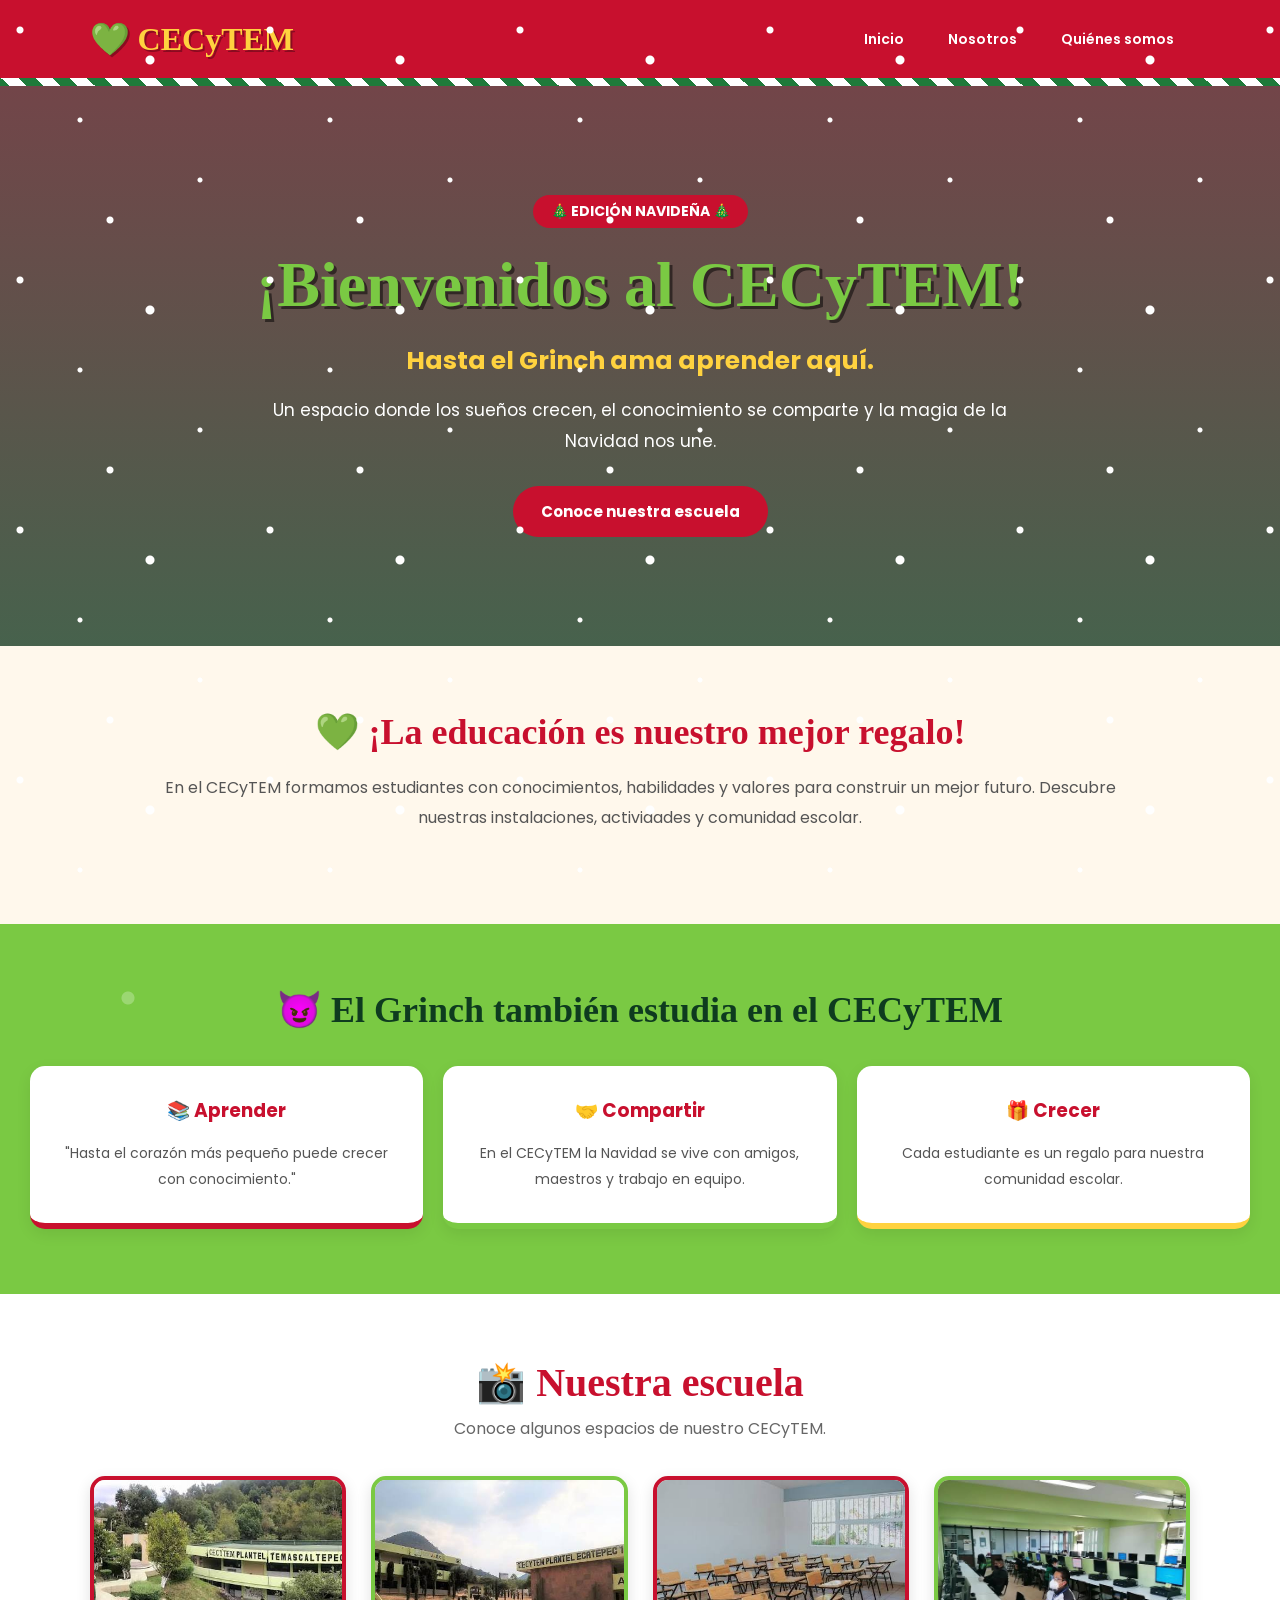
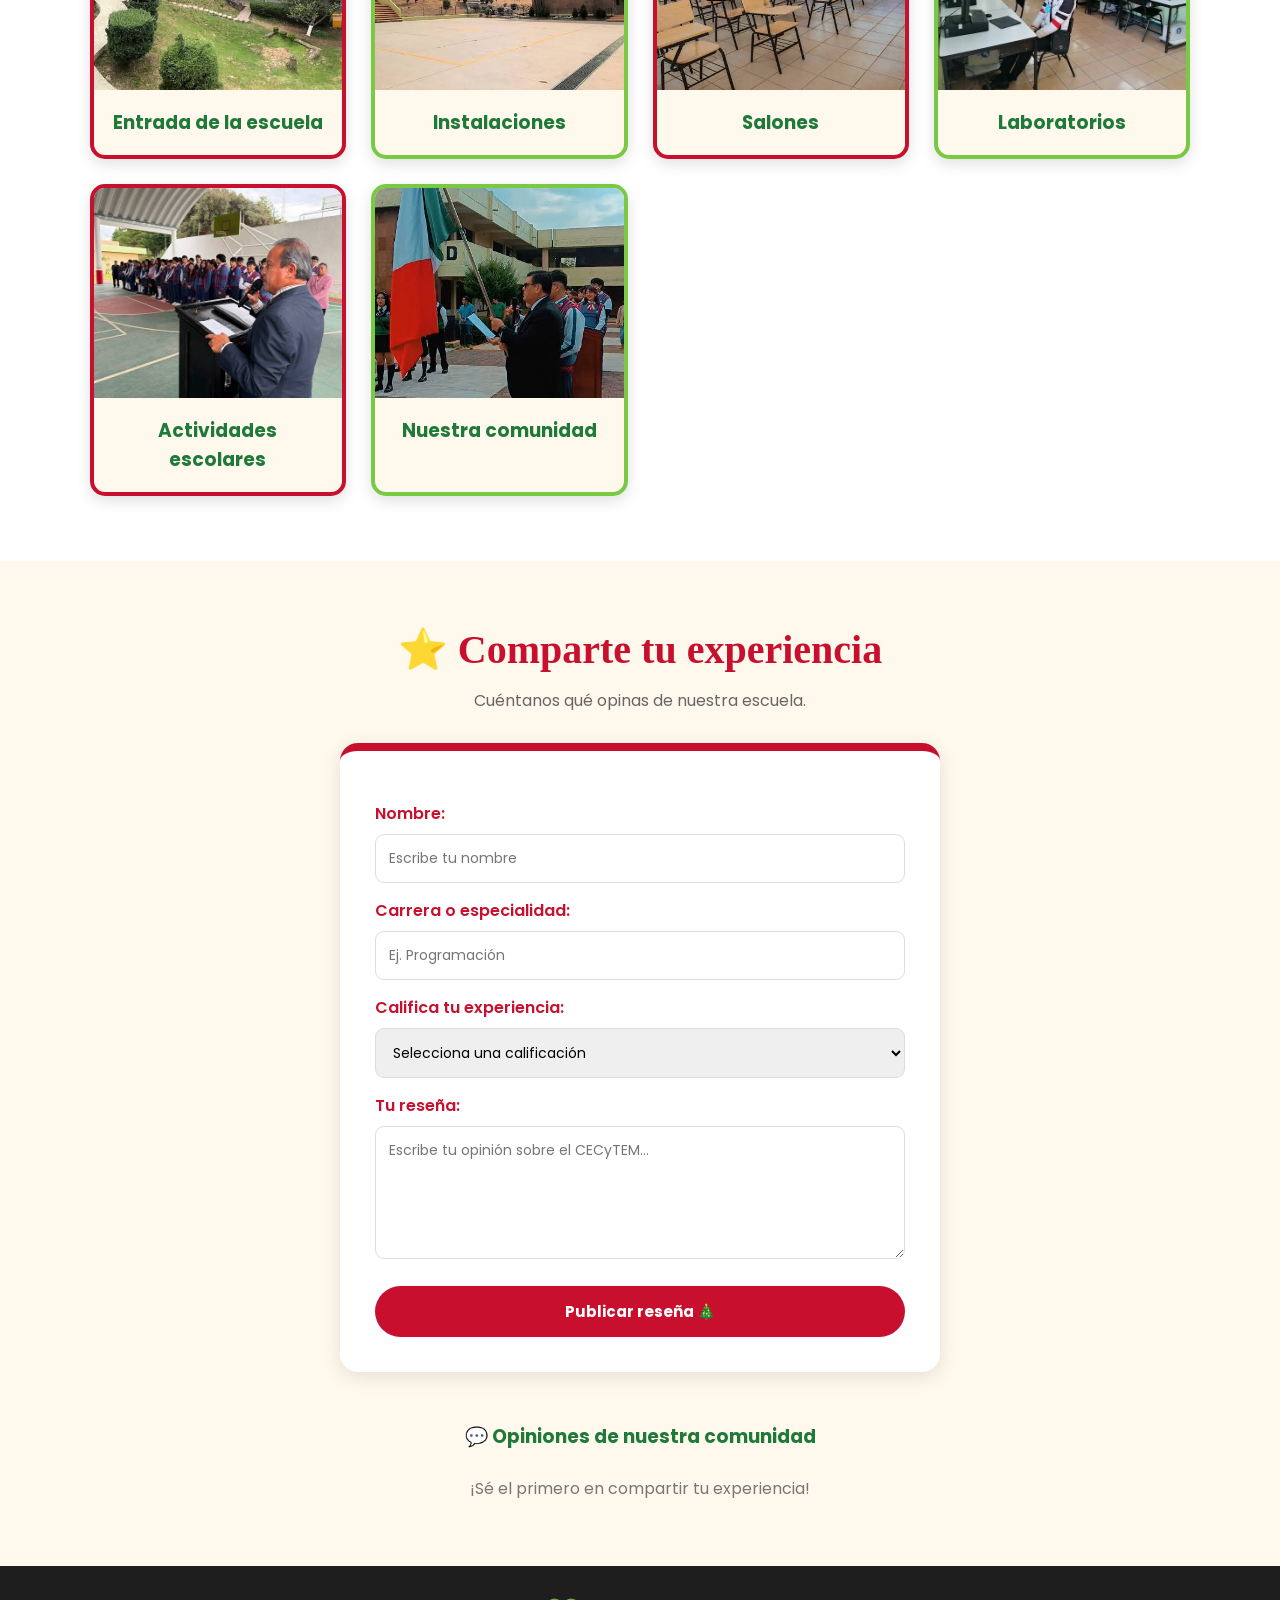
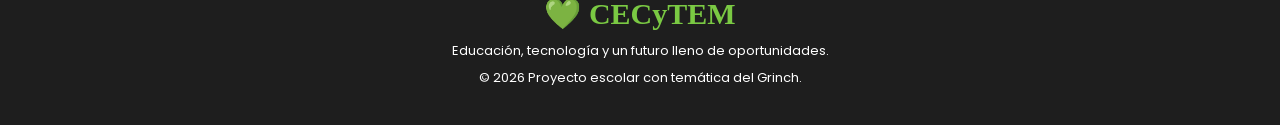
<file: index.html>
<!DOCTYPE html>
<html lang="es">
<head>
    <meta charset="UTF-8">
    <meta name="viewport" content="width=device-width, initial-scale=1.0">
    <title>CECyTEM | Navidad Grinch</title>
    <link rel="preconnect" href="https://fonts.googleapis.com">
    <link href="https://fonts.googleapis.com/css2?family=Mountains+of+Christmas:wght@700&family=Poppins:wght@400;600;700;800&display=swap" rel="stylesheet">
    <link rel="stylesheet" href="css/estilos.css">
</head>
<body>

<header>
    <div class="logo">💚 CECyTEM</div>
    <nav>
        <a href="index.html">Inicio</a>
        <a href="nosotros.html">Nosotros</a>
        <a href="quienessomos.html">Quiénes somos</a>
    </nav>
</header>

<section class="hero">
    <div class="hero-content">
        <span class="temporada">🎄 EDICIÓN NAVIDEÑA 🎄</span>
        <h1>¡Bienvenidos al CECyTEM!</h1>
        <h2>Hasta el Grinch ama aprender aquí.</h2>
        <p>
            Un espacio donde los sueños crecen, el conocimiento se comparte
            y la magia de la Navidad nos une.
        </p>
        <a href="#galeria" class="btn">Conoce nuestra escuela</a>
    </div>
</section>

<section class="bienvenida">
    <h2>💚 ¡La educación es nuestro mejor regalo!</h2>
    <p>
        En el CECyTEM formamos estudiantes con conocimientos,
        habilidades y valores para construir un mejor futuro.
        Descubre nuestras instalaciones, actividades y comunidad escolar.
    </p>
</section>

<section class="contenido grinch-datos">
    <h2>😈 El Grinch también estudia en el CECyTEM</h2>
    <div class="tarjetas">
        <div class="tarjeta">
            <h3>📚 Aprender</h3>
            <p>"Hasta el corazón más pequeño puede crecer con conocimiento."</p>
        </div>
        <div class="tarjeta">
            <h3>🤝 Compartir</h3>
            <p>En el CECyTEM la Navidad se vive con amigos, maestros y trabajo en equipo.</p>
        </div>
        <div class="tarjeta">
            <h3>🎁 Crecer</h3>
            <p>Cada estudiante es un regalo para nuestra comunidad escolar.</p>
        </div>
    </div>
</section>

<section class="galeria" id="galeria">
    <h2>📸 Nuestra escuela</h2>
    <p class="subtitulo">Conoce algunos espacios de nuestro CECyTEM.</p>

    <div class="galeria-grid">
        <div class="foto">
            <img src="img/escuela1.jpg" alt="Fachada del CECyTEM">
            <h3>Entrada de la escuela</h3>
        </div>
        <div class="foto">
            <img src="img/escuela2.jpg" alt="Instalaciones del CECyTEM">
            <h3>Instalaciones</h3>
        </div>
        <div class="foto">
            <img src="img/escuela3.jpg" alt="Salones del CECyTEM">
            <h3>Salones</h3>
        </div>
        <div class="foto">
            <img src="img/escuela4.jpg" alt="Laboratorios escolares">
            <h3>Laboratorios</h3>
        </div>
        <div class="foto">
            <img src="img/escuela5.jpg" alt="Actividades escolares">
            <h3>Actividades escolares</h3>
        </div>
        <div class="foto">
            <img src="img/escuela6.jpg" alt="Comunidad estudiantil">
            <h3>Nuestra comunidad</h3>
        </div>
    </div>
</section>

<section class="resenas" id="resenas">
    <h2>⭐ Comparte tu experiencia</h2>
    <p>Cuéntanos qué opinas de nuestra escuela.</p>

    <form class="formulario" id="formResenas">
        <label for="nombre">Nombre:</label>
        <input type="text" id="nombre" placeholder="Escribe tu nombre" required>

        <label for="carrera">Carrera o especialidad:</label>
        <input type="text" id="carrera" placeholder="Ej. Programación" required>

        <label for="calificacion">Califica tu experiencia:</label>
        <select id="calificacion" required>
            <option value="">Selecciona una calificación</option>
            <option value="5">⭐⭐⭐⭐⭐ Excelente</option>
            <option value="4">⭐⭐⭐⭐ Muy buena</option>
            <option value="3">⭐⭐⭐ Buena</option>
            <option value="2">⭐⭐ Regular</option>
            <option value="1">⭐ Puede mejorar</option>
        </select>

        <label for="comentario">Tu reseña:</label>
        <textarea id="comentario" rows="5" placeholder="Escribe tu opinión sobre el CECyTEM..." required></textarea>

        <button type="submit" class="btn">Publicar reseña 🎄</button>
    </form>

    <div class="resenas-publicadas">
        <h3>💬 Opiniones de nuestra comunidad</h3>
        <div id="listaResenas">
            <p class="sin-resenas">¡Sé el primero en compartir tu experiencia!</p>
        </div>
    </div>
</section>

<footer>
    <h3>💚 CECyTEM</h3>
    <p>Educación, tecnología y un futuro lleno de oportunidades.</p>
    <p>© 2026 Proyecto escolar con temática del Grinch.</p>
</footer>

<script src="js/scripts.js"></script>
</body>
</html>
</file>
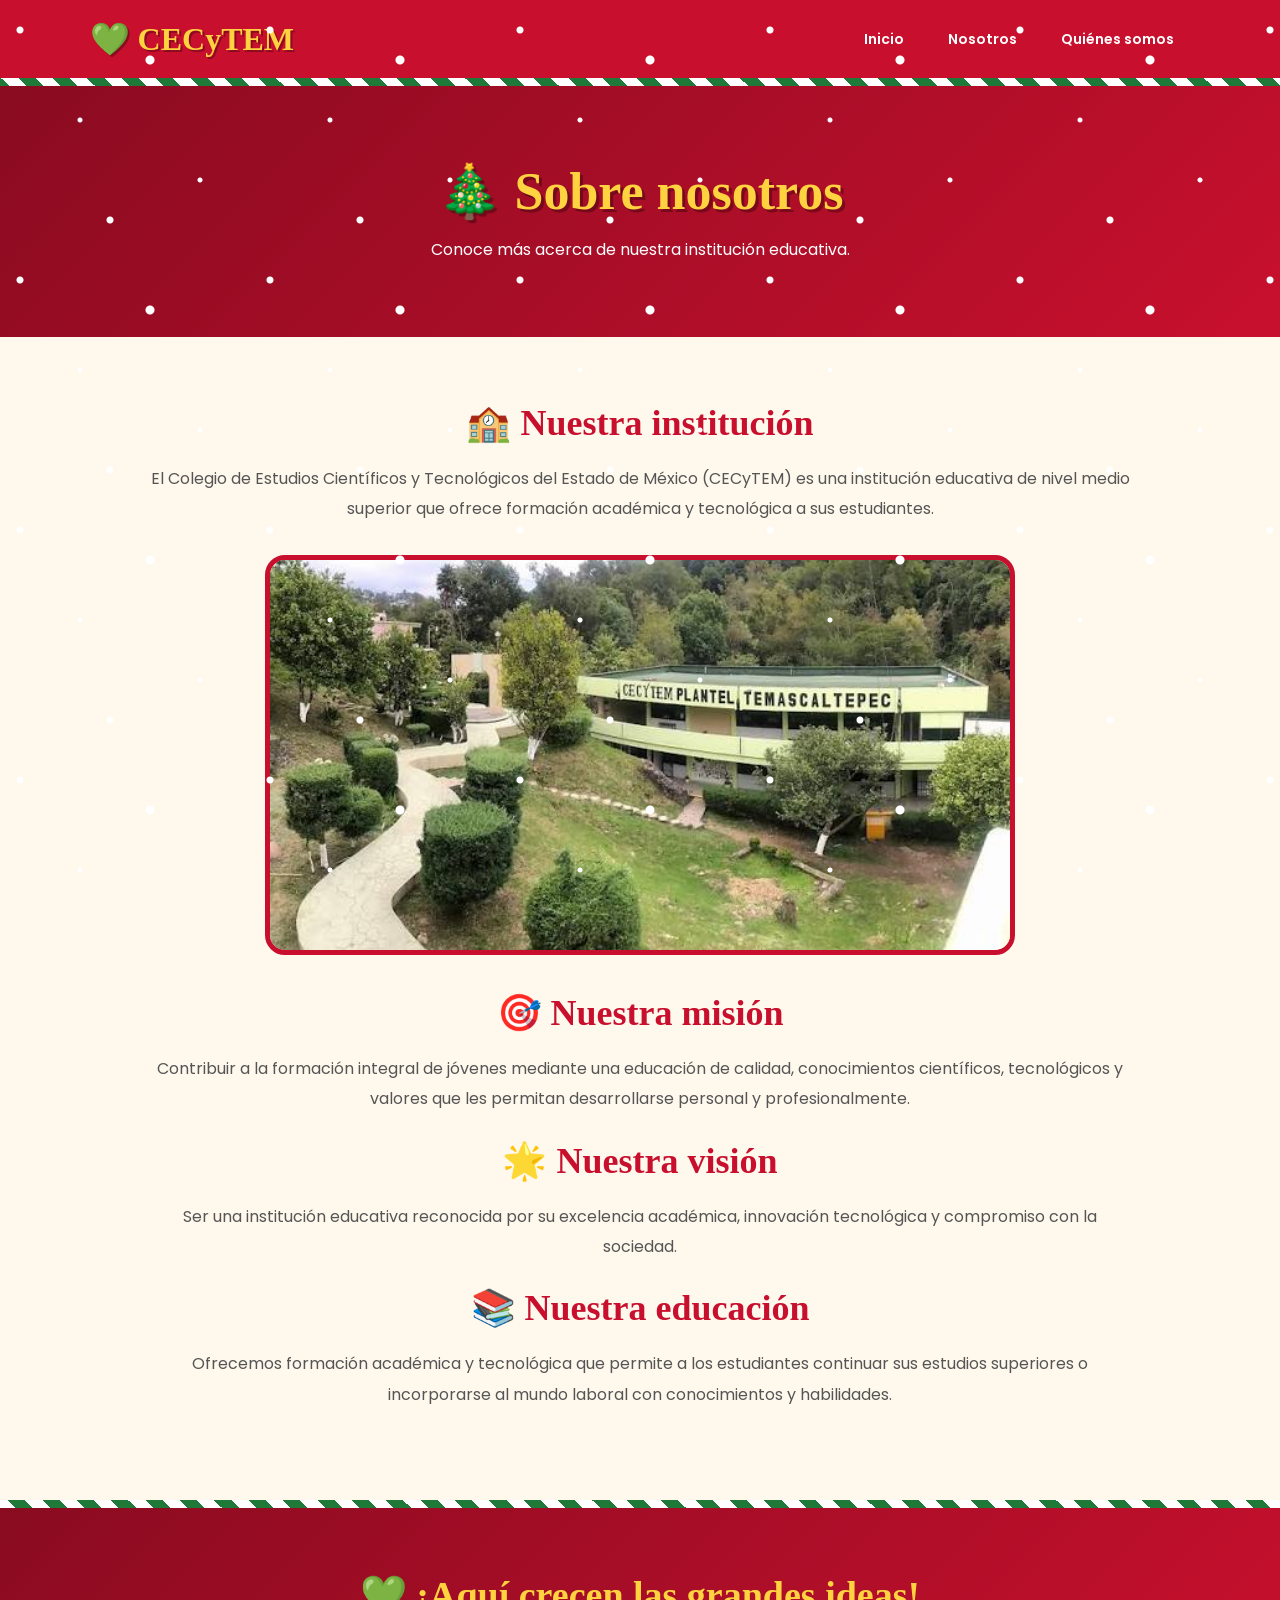
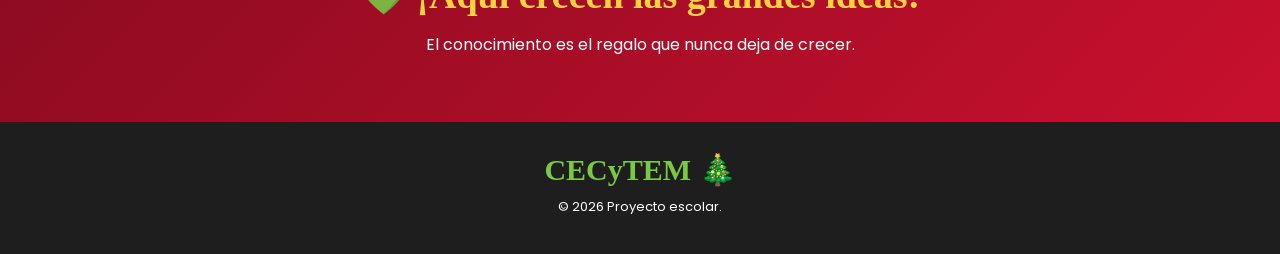
<file: nosotros.html>
<!DOCTYPE html>
<html lang="es">
<head>
    <meta charset="UTF-8">
    <meta name="viewport" content="width=device-width, initial-scale=1.0">
    <title>Nosotros | CECyTEM</title>
    <link rel="preconnect" href="https://fonts.googleapis.com">
    <link href="https://fonts.googleapis.com/css2?family=Mountains+of+Christmas:wght@700&family=Poppins:wght@400;600;700;800&display=swap" rel="stylesheet">
    <link rel="stylesheet" href="css/estilos.css">
</head>
<body>

<header>
    <div class="logo">💚 CECyTEM</div>
    <nav>
        <a href="index.html">Inicio</a>
        <a href="nosotros.html">Nosotros</a>
        <a href="quienessomos.html">Quiénes somos</a>
    </nav>
</header>

<section class="encabezado">
    <h1>🎄 Sobre nosotros</h1>
    <p>Conoce más acerca de nuestra institución educativa.</p>
</section>

<section class="contenido">
    <h2>🏫 Nuestra institución</h2>
    <p>
        El Colegio de Estudios Científicos y Tecnológicos del Estado de México
        (CECyTEM) es una institución educativa de nivel medio superior que
        ofrece formación académica y tecnológica a sus estudiantes.
    </p>

    <div class="imagen-contenido">
        <img src="img/escuela1.jpg" alt="Fotografía de nuestra escuela">
    </div>

    <h2>🎯 Nuestra misión</h2>
    <p>
        Contribuir a la formación integral de jóvenes mediante una educación
        de calidad, conocimientos científicos, tecnológicos y valores que
        les permitan desarrollarse personal y profesionalmente.
    </p>

    <h2>🌟 Nuestra visión</h2>
    <p>
        Ser una institución educativa reconocida por su excelencia académica,
        innovación tecnológica y compromiso con la sociedad.
    </p>

    <h2>📚 Nuestra educación</h2>
    <p>
        Ofrecemos formación académica y tecnológica que permite a los
        estudiantes continuar sus estudios superiores o incorporarse
        al mundo laboral con conocimientos y habilidades.
    </p>
</section>

<section class="frase">
    <h2>💚 ¡Aquí crecen las grandes ideas!</h2>
    <p>El conocimiento es el regalo que nunca deja de crecer.</p>
</section>

<footer>
    <h3>CECyTEM 🎄</h3>
    <p>© 2026 Proyecto escolar.</p>
</footer>

<script src="js/scripts.js"></script>
</body>
</html>
</file>
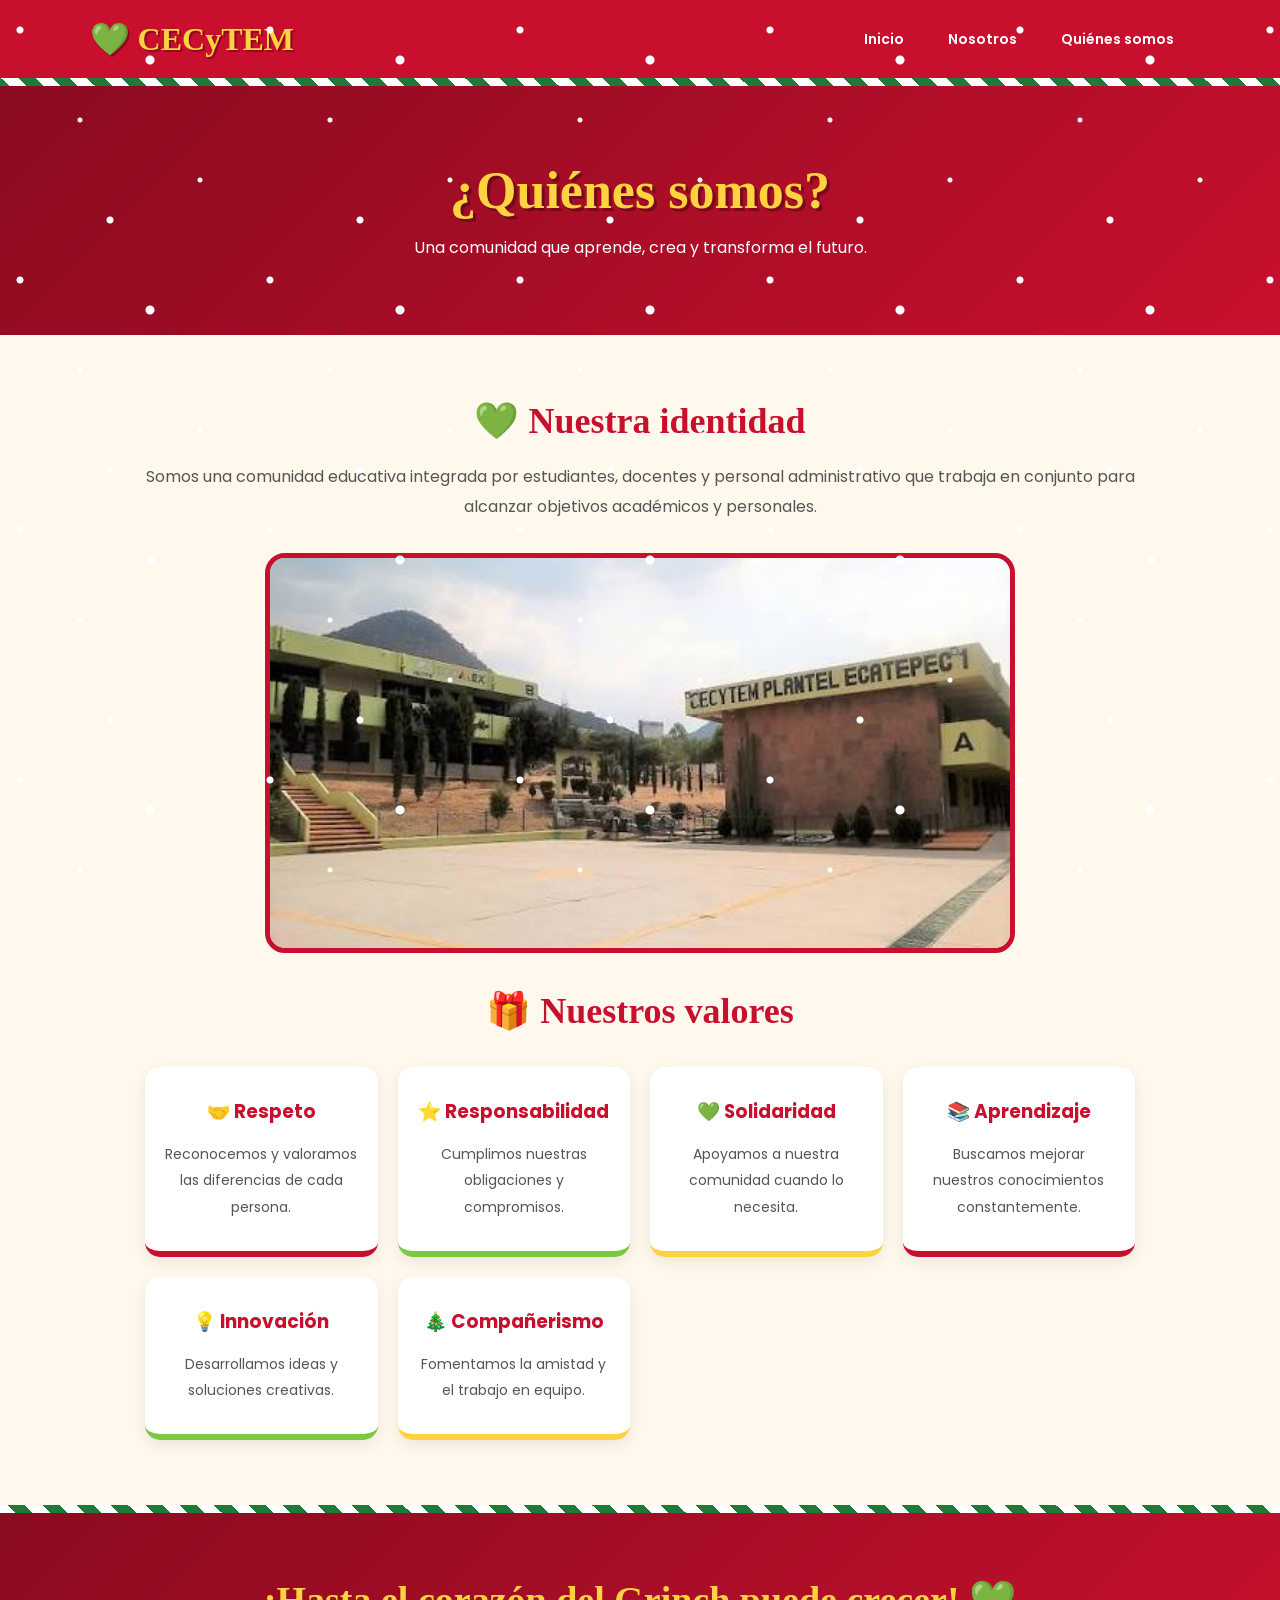
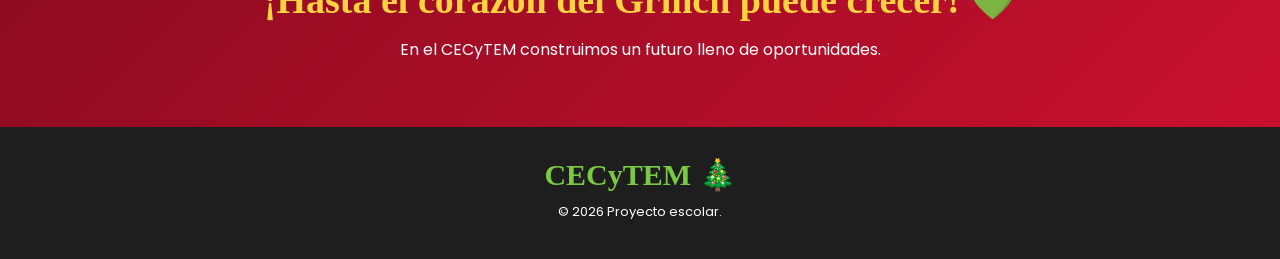
<file: quienessomos.html>
<!DOCTYPE html>
<html lang="es">
<head>
    <meta charset="UTF-8">
    <meta name="viewport" content="width=device-width, initial-scale=1.0">
    <title>Quiénes somos | CECyTEM</title>
    <link rel="preconnect" href="https://fonts.googleapis.com">
    <link href="https://fonts.googleapis.com/css2?family=Mountains+of+Christmas:wght@700&family=Poppins:wght@400;600;700;800&display=swap" rel="stylesheet">
    <link rel="stylesheet" href="css/estilos.css">
</head>
<body>

<header>
    <div class="logo">💚 CECyTEM</div>
    <nav>
        <a href="index.html">Inicio</a>
        <a href="nosotros.html">Nosotros</a>
        <a href="quienessomos.html">Quiénes somos</a>
    </nav>
</header>

<section class="encabezado">
    <h1>¿Quiénes somos?</h1>
    <p>Una comunidad que aprende, crea y transforma el futuro.</p>
</section>

<section class="contenido">
    <h2>💚 Nuestra identidad</h2>
    <p>
        Somos una comunidad educativa integrada por estudiantes,
        docentes y personal administrativo que trabaja en conjunto
        para alcanzar objetivos académicos y personales.
    </p>

    <div class="imagen-contenido">
        <img src="img/escuela2.jpg" alt="Comunidad del CECyTEM">
    </div>

    <h2>🎁 Nuestros valores</h2>

    <div class="tarjetas">
        <div class="tarjeta">
            <h3>🤝 Respeto</h3>
            <p>Reconocemos y valoramos las diferencias de cada persona.</p>
        </div>
        <div class="tarjeta">
            <h3>⭐ Responsabilidad</h3>
            <p>Cumplimos nuestras obligaciones y compromisos.</p>
        </div>
        <div class="tarjeta">
            <h3>💚 Solidaridad</h3>
            <p>Apoyamos a nuestra comunidad cuando lo necesita.</p>
        </div>
        <div class="tarjeta">
            <h3>📚 Aprendizaje</h3>
            <p>Buscamos mejorar nuestros conocimientos constantemente.</p>
        </div>
        <div class="tarjeta">
            <h3>💡 Innovación</h3>
            <p>Desarrollamos ideas y soluciones creativas.</p>
        </div>
        <div class="tarjeta">
            <h3>🎄 Compañerismo</h3>
            <p>Fomentamos la amistad y el trabajo en equipo.</p>
        </div>
    </div>
</section>

<section class="frase">
    <h2>¡Hasta el corazón del Grinch puede crecer! 💚</h2>
    <p>En el CECyTEM construimos un futuro lleno de oportunidades.</p>
</section>

<footer>
    <h3>CECyTEM 🎄</h3>
    <p>© 2026 Proyecto escolar.</p>
</footer>

<script src="js/scripts.js"></script>
</body>
</html>
</file>
<file: css/estilos.css>
* {
    margin: 0;
    padding: 0;
    box-sizing: border-box;
    scroll-behavior: smooth;
}

:root {
    --verde-grinch: #7ac943;
    --verde-medio: #1f7a3a;
    --verde-oscuro: #0e3b1f;
    --rojo: #c8102e;
    --rojo-oscuro: #8a0b20;
    --dorado: #ffd23f;
    --crema: #fff8ec;
    --blanco: #ffffff;
}

body {
    font-family: 'Poppins', sans-serif;
    background: var(--crema);
    color: #2b2b2b;
}

/* NIEVE CAYENDO */

body::before {
    content: "";
    position: fixed;
    inset: 0;
    pointer-events: none;
    z-index: 999;
    background-image:
        radial-gradient(circle at 20px 30px,  #fff 0 3px, transparent 4px),
        radial-gradient(circle at 80px 120px, #fff 0 2px, transparent 3px),
        radial-gradient(circle at 150px 60px, #fff 0 4px, transparent 5px),
        radial-gradient(circle at 200px 180px, #fff 0 2px, transparent 3px),
        radial-gradient(circle at 110px 220px, #fff 0 3px, transparent 4px);
    background-size: 250px 250px;
    animation: nevar 14s linear infinite;
}

@keyframes nevar {
    to { background-position: 250px 250px; }
}
/* ENCABEZADO (ROJO) */

header {
    background: var(--rojo);
    padding: 20px 7%;
    display: flex;
    justify-content: space-between;
    align-items: center;
    flex-wrap: wrap;
    gap: 15px;
    border-bottom: 8px solid;
    border-image: repeating-linear-gradient(45deg, var(--verde-medio) 0 12px, #fff 12px 24px) 8;
}

.logo {
    font-family: 'Mountains of Christmas', cursive;
    font-size: 32px;
    font-weight: 700;
    color: var(--dorado);
    text-shadow: 2px 2px 0 var(--rojo-oscuro);
}

nav {
    display: flex;
    gap: 12px;
    flex-wrap: wrap;
}

nav a {
    color: white;
    text-decoration: none;
    font-size: 14px;
    font-weight: 600;
    padding: 8px 16px;
    border-radius: 20px;
    transition: .3s;
}

nav a:hover {
    background: var(--verde-grinch);
    color: var(--verde-oscuro);
}

/* PORTADA */

.hero {
    min-height: 560px;
    background:
        linear-gradient(rgba(60,0,10,.72), rgba(0,40,15,.72)),
        url("https://images.unsplash.com/photo-1543589077-47d81606c1bf?auto=format&fit=crop&w=1600&q=80");
    background-position: center;
    background-size: cover;
    display: flex;
    align-items: center;
    justify-content: center;
    text-align: center;
    color: white;
    padding: 40px 20px;
}

.hero-content {
    max-width: 800px;
}

.temporada {
    display: inline-block;
    background: var(--rojo);
    color: white;
    font-weight: 700;
    padding: 6px 18px;
    border-radius: 20px;
    font-size: 14px;
}

.hero h1 {
    font-family: 'Mountains of Christmas', cursive;
    font-size: 64px;
    color: var(--verde-grinch);
    margin: 20px 0;
    text-shadow: 3px 3px 0 rgba(0,0,0,.5);
}

.hero h2 {
    font-size: 25px;
    margin-bottom: 15px;
    color: var(--dorado);
}

.hero p {
    font-size: 17px;
    line-height: 1.8;
    margin-bottom: 30px;
}

.btn {
    display: inline-block;
    border: none;
    background: var(--rojo);
    color: white;
    padding: 14px 28px;
    border-radius: 30px;
    text-decoration: none;
    font-family: inherit;
    font-size: 15px;
    font-weight: 700;
    cursor: pointer;
    transition: .3s;
}

.btn:hover {
    background: var(--verde-grinch);
    color: var(--verde-oscuro);
    transform: translateY(-3px);
}

/* SECCIONES (FONDO BLANCO / CREMA) */

.bienvenida,
.contenido {
    max-width: 1050px;
    margin: auto;
    padding: 65px 30px;
    text-align: center;
}

.bienvenida h2,
.contenido h2 {
    font-family: 'Mountains of Christmas', cursive;
    color: var(--rojo);
    font-size: 36px;
    margin-bottom: 20px;
}

.bienvenida p,
.contenido p {
    color: #555;
    line-height: 1.9;
    font-size: 16px;
    margin-bottom: 25px;
}

.encabezado {
    background: linear-gradient(135deg, var(--rojo-oscuro), var(--rojo));
    padding: 75px 20px;
    text-align: center;
    color: white;
}

.encabezado h1 {
    font-family: 'Mountains of Christmas', cursive;
    font-size: 52px;
    color: var(--dorado);
    margin-bottom: 15px;
    text-shadow: 3px 3px 0 rgba(0,0,0,.3);
}

/* GALERÍA */

.galeria {
    padding: 65px 7%;
    background: var(--blanco);
    text-align: center;
}

.galeria h2,
.resenas h2 {
    font-family: 'Mountains of Christmas', cursive;
    font-size: 40px;
    color: var(--rojo);
    margin-bottom: 10px;
}

.subtitulo {
    color: #666;
    margin-bottom: 35px;
}

.galeria-grid {
    display: grid;
    grid-template-columns: repeat(auto-fit, minmax(240px, 1fr));
    gap: 25px;
}

.foto {
    background: var(--crema);
    border-radius: 15px;
    overflow: hidden;
    border: 4px solid var(--rojo);
    box-shadow: 0 5px 15px rgba(0,0,0,.12);
    transition: .3s;
}

.foto:nth-child(even) {
    border-color: var(--verde-grinch);
}

.foto:hover {
    transform: translateY(-7px) rotate(-1deg);
}

.foto img {
    width: 100%;
    height: 210px;
    object-fit: cover;
    display: block;
}

.foto h3 {
    padding: 18px;
    color: var(--verde-medio);
}

.imagen-contenido {
    margin: 30px auto;
    max-width: 750px;
}

.imagen-contenido img {
    width: 100%;
    max-height: 400px;
    object-fit: cover;
    border-radius: 20px;
    border: 5px solid var(--rojo);
}

/* TARJETAS (ROJO, VERDE Y DORADO) */

.tarjetas {
    display: grid;
    grid-template-columns: repeat(auto-fit, minmax(220px, 1fr));
    gap: 20px;
    margin-top: 35px;
}

.tarjeta {
    background: white;
    padding: 30px 20px;
    border-radius: 15px;
    border-bottom: 6px solid var(--rojo);
    box-shadow: 0 5px 15px rgba(0,0,0,.08);
    transition: .3s;
}

.tarjeta:nth-child(3n+2) {
    border-bottom-color: var(--verde-grinch);
}

.tarjeta:nth-child(3n) {
    border-bottom-color: var(--dorado);
}

.tarjeta:hover {
    transform: translateY(-7px);
}

.tarjeta h3 {
    color: var(--rojo);
    margin-bottom: 15px;
}

.tarjeta p {
    font-size: 14px;
    margin-bottom: 0;
}

/* SECCIÓN GRINCH (la nueva de inicio) */

.grinch-datos {
    max-width: 100%;
    background: var(--verde-grinch);
    background-image: radial-gradient(circle at 10% 20%, rgba(255,255,255,.25) 0 6px, transparent 7px),
                      radial-gradient(circle at 80% 70%, rgba(255,255,255,.25) 0 8px, transparent 9px);
}

.grinch-datos h2 {
    color: var(--verde-oscuro);
}

/* RESEÑAS */

.resenas {
    padding: 65px 20px;
    text-align: center;
    background: var(--crema);
}

.resenas > p {
    color: #666;
    margin: 15px 0 30px;
}

.formulario {
    max-width: 600px;
    margin: auto;
    background: white;
    padding: 35px;
    border-radius: 18px;
    border-top: 8px solid var(--rojo);
    text-align: left;
    box-shadow: 0 5px 20px rgba(0,0,0,.1);
}

.formulario label {
    display: block;
    margin: 15px 0 8px;
    color: var(--rojo);
    font-weight: 600;
}

.formulario input,
.formulario select,
.formulario textarea {
    width: 100%;
    padding: 13px;
    border: 1px solid #ddd;
    border-radius: 9px;
    outline: none;
    font-family: inherit;
    font-size: 14px;
}

.formulario input:focus,
.formulario select:focus,
.formulario textarea:focus {
    border-color: var(--rojo);
    box-shadow: 0 0 6px rgba(200,16,46,.4);
}

.formulario textarea {
    resize: vertical;
}

.formulario button {
    width: 100%;
    margin-top: 20px;
}

.resenas-publicadas {
    max-width: 800px;
    margin: 50px auto 0;
}

.resenas-publicadas h3 {
    color: var(--verde-medio);
    margin-bottom: 25px;
}

.resena-card {
    background: white;
    border-left: 6px solid var(--verde-grinch);
    border-radius: 10px;
    padding: 20px;
    margin: 15px 0;
    text-align: left;
    box-shadow: 0 3px 10px rgba(0,0,0,.07);
}

.resena-card h4 {
    color: var(--rojo);
}

.resena-card p {
    margin-top: 10px;
    color: #555;
    overflow-wrap: anywhere;
}

.estrellas {
    color: #e4a800;
    margin-top: 5px;
}

.sin-resenas {
    color: #777;
}

/* FRASE (ROJO) */

.frase {
    padding: 65px 20px;
    text-align: center;
    background: linear-gradient(135deg, var(--rojo-oscuro), var(--rojo));
    color: white;
    border-top: 8px solid;
    border-image: repeating-linear-gradient(45deg, var(--verde-medio) 0 12px, #fff 12px 24px) 8;
}

.frase h2 {
    font-family: 'Mountains of Christmas', cursive;
    color: var(--dorado);
    margin-bottom: 15px;
    font-size: 38px;
}

/* PIE DE PÁGINA */

footer {
    background: #1e1e1e;
    color: white;
    text-align: center;
    padding: 30px 15px;
}

footer h3 {
    font-family: 'Mountains of Christmas', cursive;
    color: var(--verde-grinch);
    font-size: 30px;
    margin-bottom: 10px;
}

footer p {
    font-size: 13px;
    margin: 7px;
}

/* RESPONSIVE */

@media (max-width: 700px) {
    header {
        justify-content: center;
        text-align: center;
    }

    nav {
        justify-content: center;
        gap: 8px;
    }

    .hero h1 {
        font-size: 42px;
    }

    .hero h2 {
        font-size: 20px;
    }

    .encabezado h1 {
        font-size: 36px;
    }

    .formulario {
        padding: 22px;
    }
}
</file>
